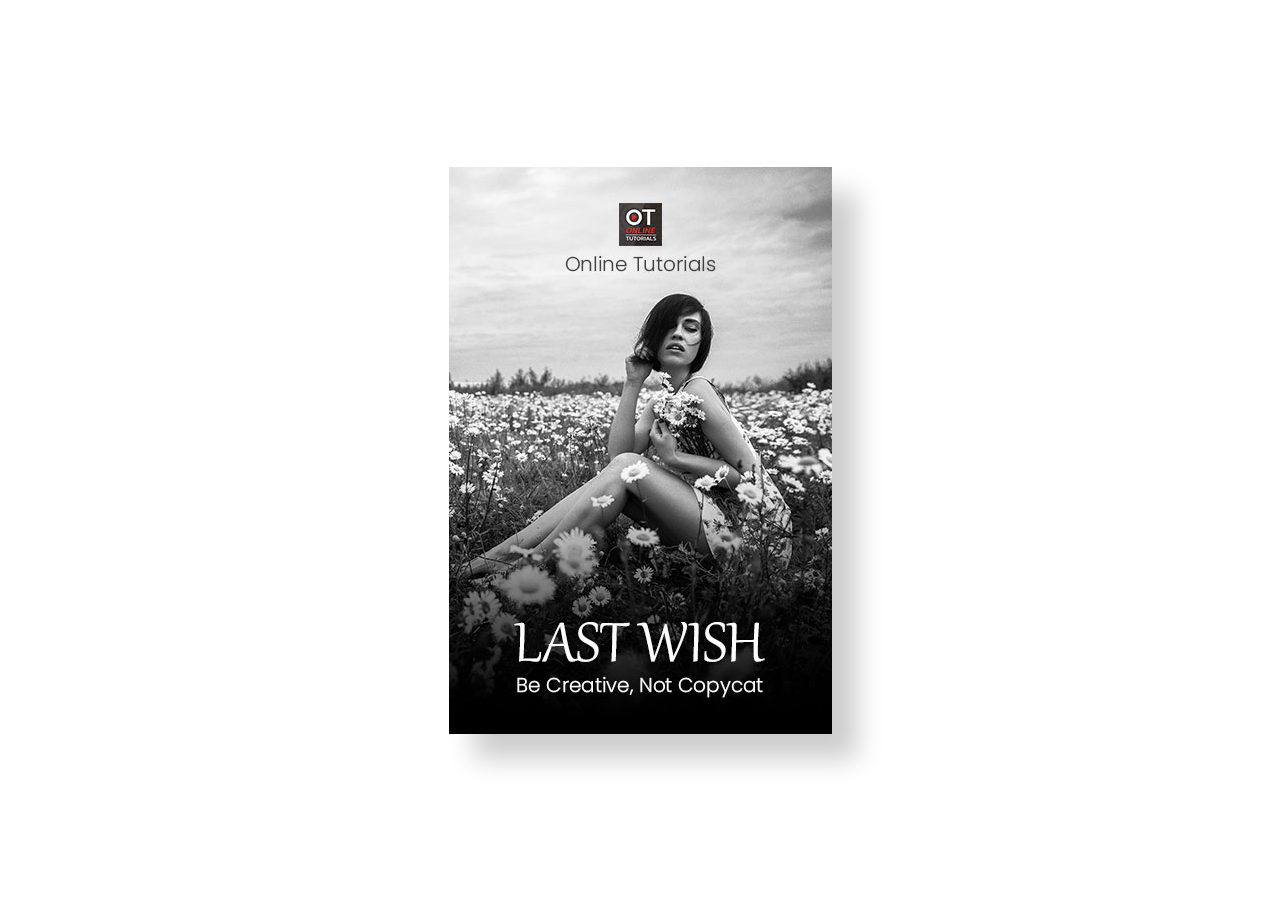
<file: 3D_Book/index.html>
<!DOCTYPE html>
<html>
<head>
    <title>3D Book</title>
    <link rel="stylesheet" type="text/css" href="style.css">
</head>
<body>
    <div class ="earth">
        
        <section>
            <div class="book"> 
                <img src="cover.jpg">
            </div>
        </section>
    </div>
   
     
</body>

</html>
</file>
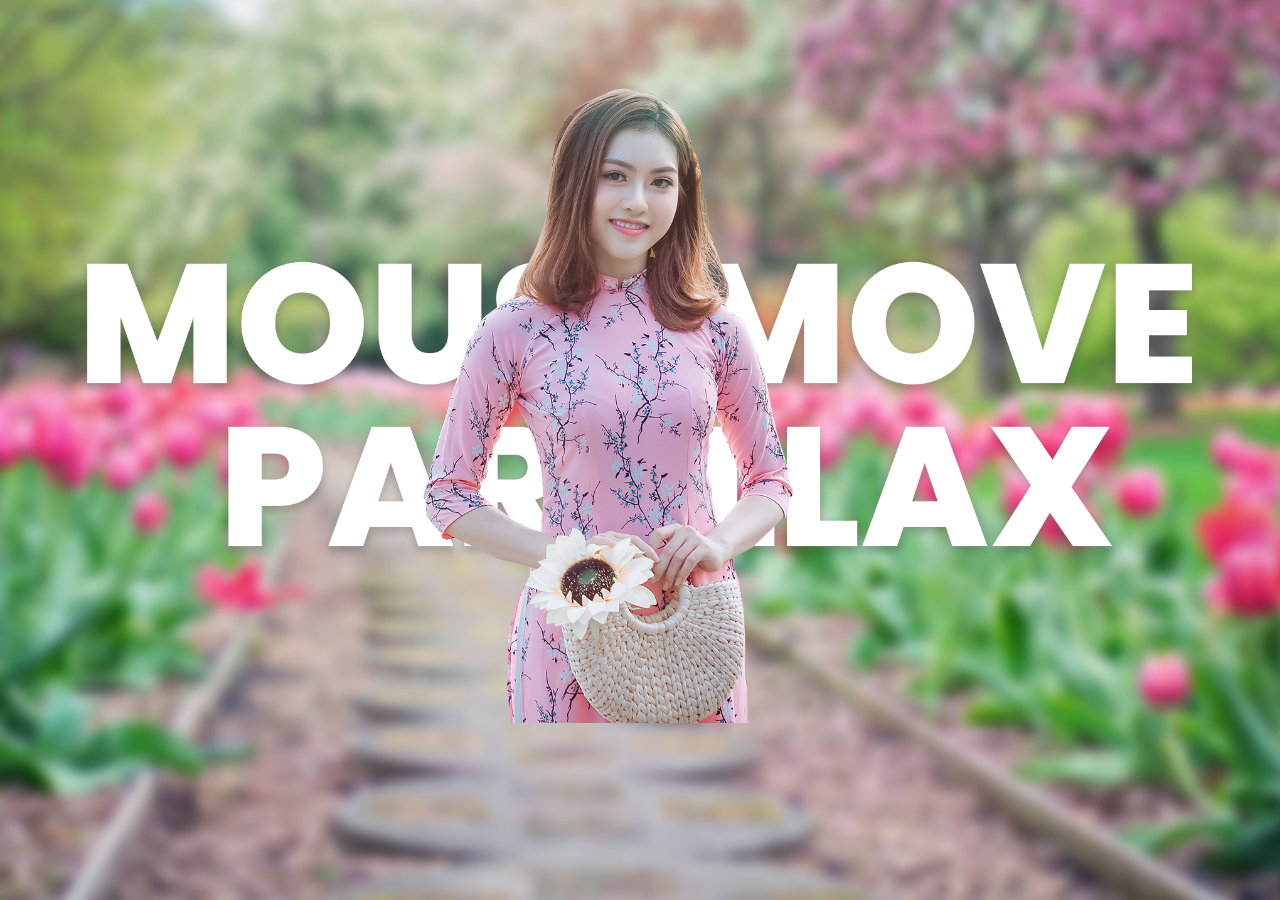
<file: Parallax_Mouse_Move/index.html>
<!DOCTYPE html>
<html>
<head>
    <title>Parallax</title>
    <link rel="stylesheet" type="text/css" href="style.css">
</head>
<body>
    
    <section >
        <div class ="bg">
            <img src="bg2.jpg" class="layer" data-speed="-2">
        </div>
        <img src="text1.png" class="layer" data-speed="-4" >
        <img src="text2.png" class="layer" data-speed="4">
        <img src="girl.png" class="layer girl" data-speed="2">
    </section>
   
     
</body>
<script type="text/javascript">
    document.addEventListener('mousemove',parallax);
    function parallax(e){
        this.querySelectorAll('.layer').
            forEach(layer => {
                var speed = layer.getAttribute('data-speed')
                var x = (window.innerWidth-e.pageX*speed)/100
                var y = (window.innerWidth-e.pageY*speed)/100
                // console.log(speed,window.innerWidth,e.pageX)
                layer.style.transform = `
                translateX(${x}px)
                translateY(${y}px)`
        });
    }

</script>

</html>
</file>
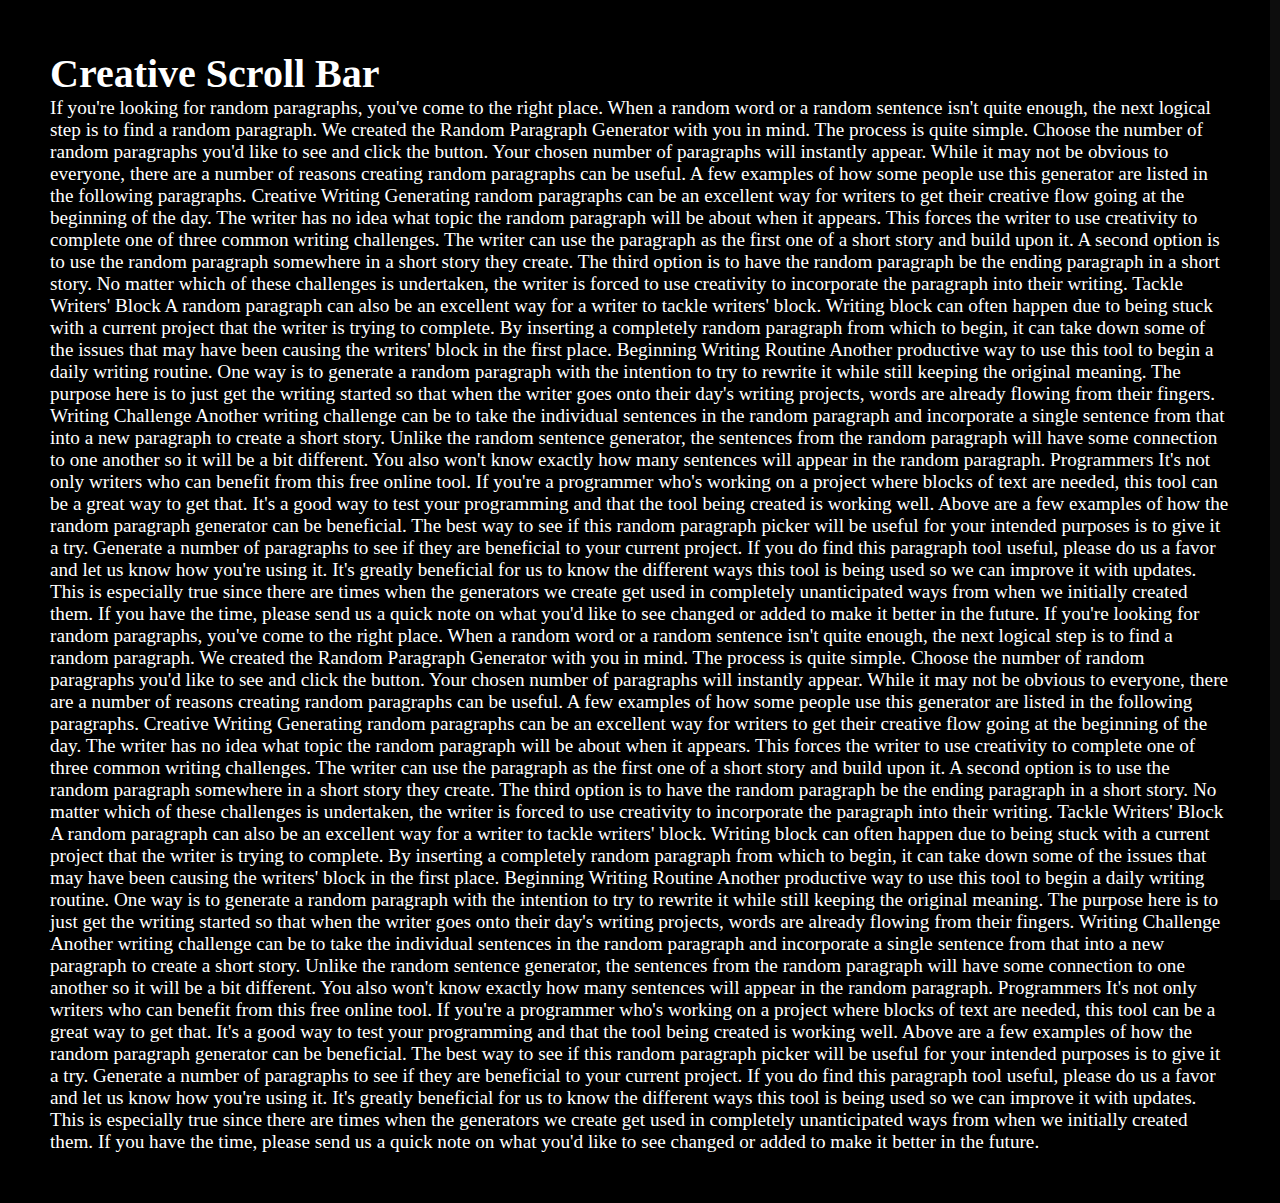
<file: Progressive Scroll Bar/index.html>
<!DOCTYPE html>
<html>
<head>
    <title>Test Page</title>
    <link rel="stylesheet" type="text/css" href="style.css">
    
</head>
<body>
    
    <div id ="progressbar"></div>
    <div id="scrollpath"></div>
    
    <section>
        <h2>Creative Scroll Bar </h2>
        <p>
            If you're looking for random paragraphs, you've come to the right place. When a random word or a random
            sentence isn't quite enough, the next logical step is to find a random paragraph. We created the Random
            Paragraph Generator with you in mind. The process is quite simple. Choose the number of random paragraphs
            you'd like to see and click the button. Your chosen number of paragraphs will instantly appear.

            While it may not be obvious to everyone, there are a number of reasons creating random paragraphs can be
            useful. A few examples of how some people use this generator are listed in the following paragraphs.



            Creative Writing
            Generating random paragraphs can be an excellent way for writers to get their creative flow going at the
            beginning of the day. The writer has no idea what topic the random paragraph will be about when it appears.
            This forces the writer to use creativity to complete one of three common writing challenges. The writer can
            use the paragraph as the first one of a short story and build upon it. A second option is to use the random
            paragraph somewhere in a short story they create. The third option is to have the random paragraph be the
            ending paragraph in a short story. No matter which of these challenges is undertaken, the writer is forced
            to use creativity to incorporate the paragraph into their writing.



            Tackle Writers' Block
            A random paragraph can also be an excellent way for a writer to tackle writers' block. Writing block can
            often happen due to being stuck with a current project that the writer is trying to complete. By inserting a
            completely random paragraph from which to begin, it can take down some of the issues that may have been
            causing the writers' block in the first place.

            
            Beginning Writing Routine
            Another productive way to use this tool to begin a daily writing routine. One way is to generate a random
            paragraph with the intention to try to rewrite it while still keeping the original meaning. The purpose here
            is to just get the writing started so that when the writer goes onto their day's writing projects, words are
            already flowing from their fingers.

            Writing Challenge
            Another writing challenge can be to take the individual sentences in the random paragraph and incorporate a
            single sentence from that into a new paragraph to create a short story. Unlike the random sentence
            generator, the sentences from the random paragraph will have some connection to one another so it will be a
            bit different. You also won't know exactly how many sentences will appear in the random paragraph.

            Programmers
            It's not only writers who can benefit from this free online tool. If you're a programmer who's working on a
            project where blocks of text are needed, this tool can be a great way to get that. It's a good way to test
            your programming and that the tool being created is working well.

            Above are a few examples of how the random paragraph generator can be beneficial. The best way to see if
            this random paragraph picker will be useful for your intended purposes is to give it a try. Generate a
            number of paragraphs to see if they are beneficial to your current project.

            If you do find this paragraph tool useful, please do us a favor and let us know how you're using it. It's
            greatly beneficial for us to know the different ways this tool is being used so we can improve it with
            updates. This is especially true since there are times when the generators we create get used in completely
            unanticipated ways from when we initially created them. If you have the time, please send us a quick note on
            what you'd like to see changed or added to make it better in the future.


            If you're looking for random paragraphs, you've come to the right place. When a random word or a random
            sentence isn't quite enough, the next logical step is to find a random paragraph. We created the Random
            Paragraph Generator with you in mind. The process is quite simple. Choose the number of random paragraphs
            you'd like to see and click the button. Your chosen number of paragraphs will instantly appear.

            While it may not be obvious to everyone, there are a number of reasons creating random paragraphs can be
            useful. A few examples of how some people use this generator are listed in the following paragraphs.



            Creative Writing
            Generating random paragraphs can be an excellent way for writers to get their creative flow going at the
            beginning of the day. The writer has no idea what topic the random paragraph will be about when it appears.
            This forces the writer to use creativity to complete one of three common writing challenges. The writer can
            use the paragraph as the first one of a short story and build upon it. A second option is to use the random
            paragraph somewhere in a short story they create. The third option is to have the random paragraph be the
            ending paragraph in a short story. No matter which of these challenges is undertaken, the writer is forced
            to use creativity to incorporate the paragraph into their writing.



            Tackle Writers' Block
            A random paragraph can also be an excellent way for a writer to tackle writers' block. Writing block can
            often happen due to being stuck with a current project that the writer is trying to complete. By inserting a
            completely random paragraph from which to begin, it can take down some of the issues that may have been
            causing the writers' block in the first place.

            
            Beginning Writing Routine
            Another productive way to use this tool to begin a daily writing routine. One way is to generate a random
            paragraph with the intention to try to rewrite it while still keeping the original meaning. The purpose here
            is to just get the writing started so that when the writer goes onto their day's writing projects, words are
            already flowing from their fingers.

            Writing Challenge
            Another writing challenge can be to take the individual sentences in the random paragraph and incorporate a
            single sentence from that into a new paragraph to create a short story. Unlike the random sentence
            generator, the sentences from the random paragraph will have some connection to one another so it will be a
            bit different. You also won't know exactly how many sentences will appear in the random paragraph.

            Programmers
            It's not only writers who can benefit from this free online tool. If you're a programmer who's working on a
            project where blocks of text are needed, this tool can be a great way to get that. It's a good way to test
            your programming and that the tool being created is working well.

            Above are a few examples of how the random paragraph generator can be beneficial. The best way to see if
            this random paragraph picker will be useful for your intended purposes is to give it a try. Generate a
            number of paragraphs to see if they are beneficial to your current project.

            If you do find this paragraph tool useful, please do us a favor and let us know how you're using it. It's
            greatly beneficial for us to know the different ways this tool is being used so we can improve it with
            updates. This is especially true since there are times when the generators we create get used in completely
            unanticipated ways from when we initially created them. If you have the time, please send us a quick note on
            what you'd like to see changed or added to make it better in the future.
        </p>
    </section>
    <script type="text/javascript">
        let progress = document.getElementById('progressbar');
        let height = document.body.scrollHeight-window.innerHeight;
        console.log(progress)
        window.onscroll = function(){
            let progressHeight = (window.pageYOffset/height)*100;
            progress.style.height = progressHeight+"%";
        }
    </script>
</body>

</html>
</file>
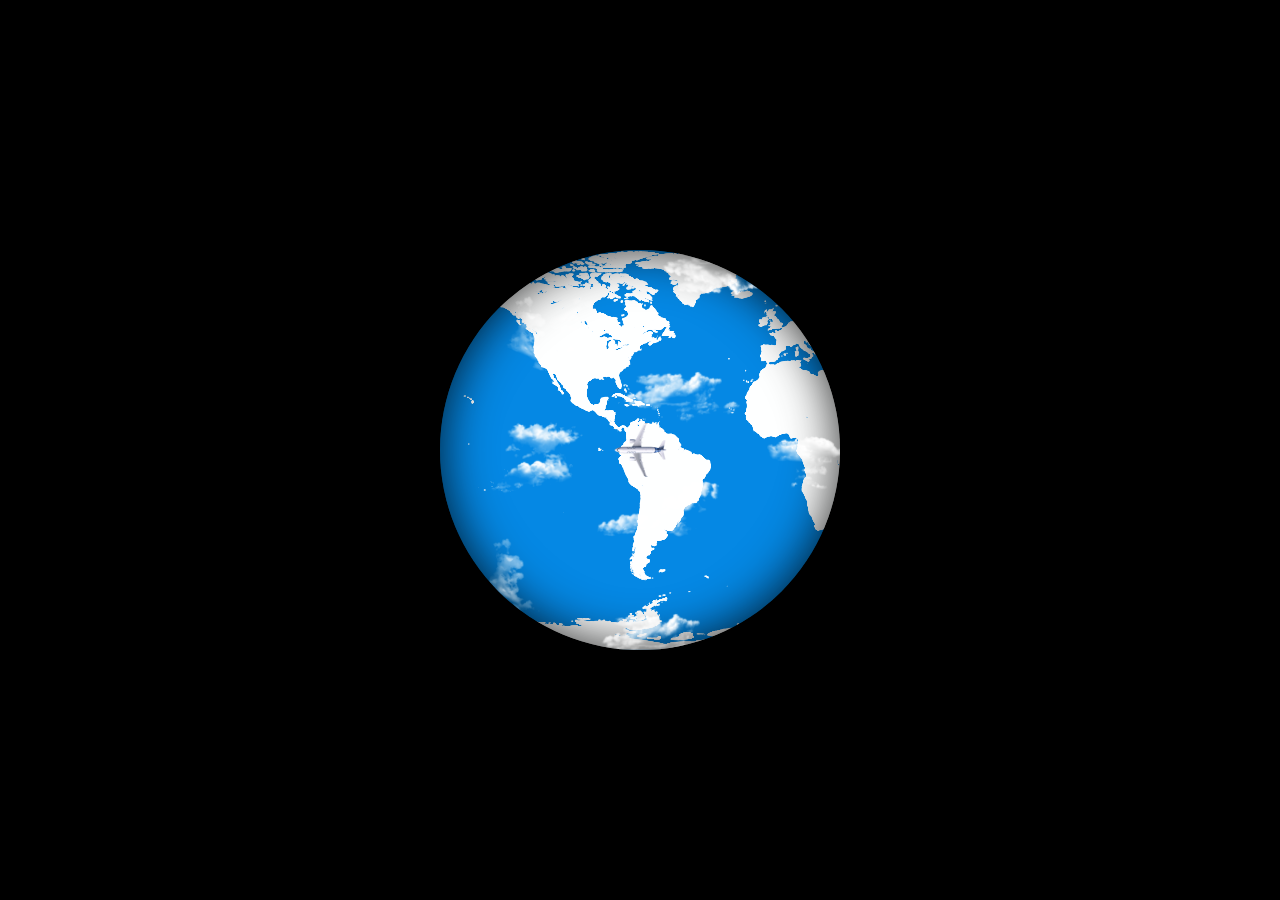
<file: Rotating_Earth_and_Plane/index.html>
<!DOCTYPE html>
<html>
<head>
    <title>Test Page2</title>
    <link rel="stylesheet" type="text/css" href="style.css">
</head>
<body>
    <div class ="earth">
        <img src="plane.png">
    </div>
   
     
</body>

</html>
</file>
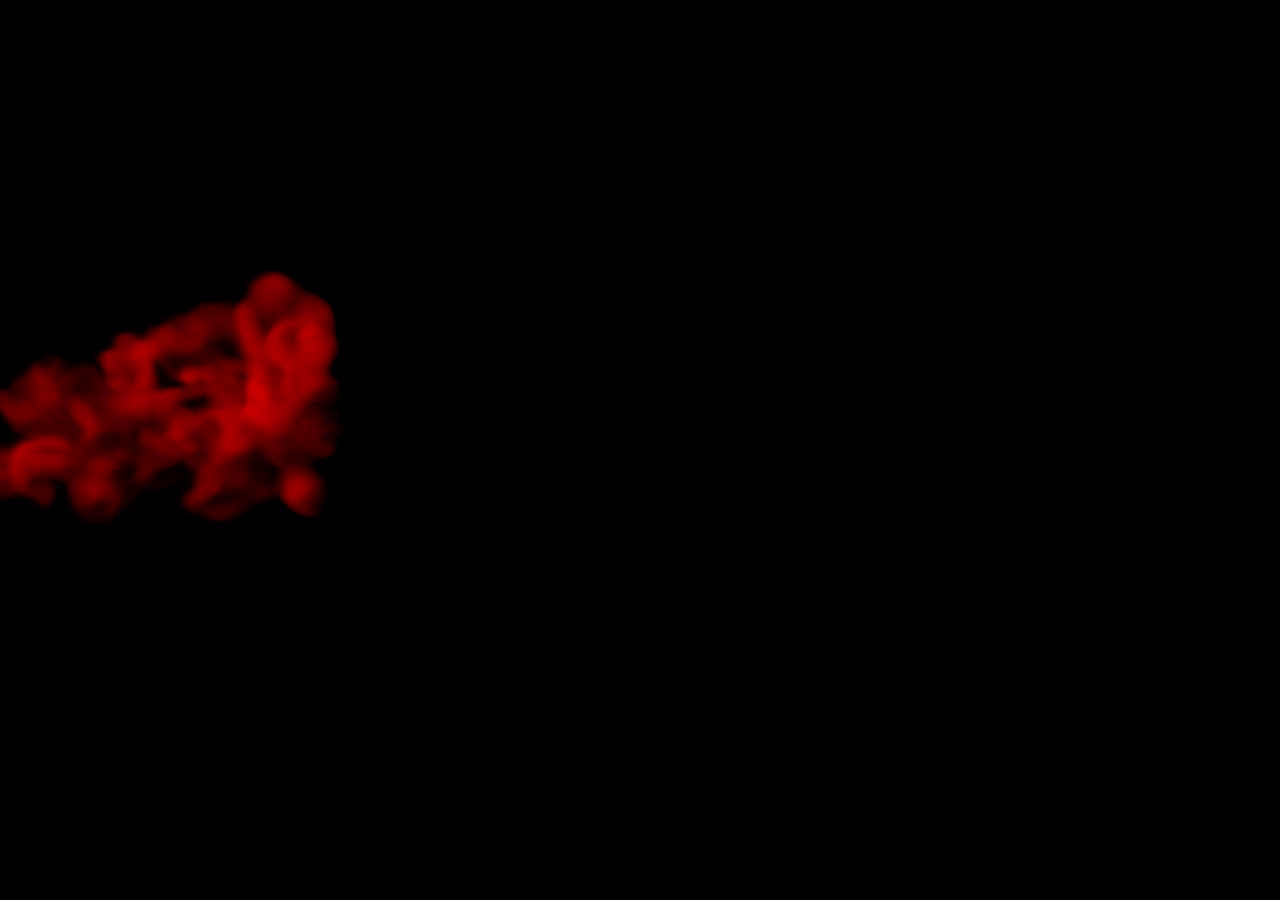
<file: Smoke_Effect_Name_Reveal/index.html>
<!DOCTYPE html>
<html>
<head>
    <title>Test Page</title>
    <link rel="stylesheet" type="text/css" href="style.css">
</head>
<body>
    <div class ="earth">
        <video src="smoke.mp4" muted autoplay></video>
        <section>
            <h1>
                <span>C</span>
                <span>O</span>
                <span>D</span>
                <span>E</span>
                <span>&nbsp&nbsp&nbsp</span>
                <span>I</span>
                <span>T</span>
            </h1>
        </section>
    </div>
   
     
</body>

</html>
</file>
<file: 3D_Book/style.css>
*{
    margin:0;
    padding: 0;
    box-sizing: border-box;
}

body
{   
    display: flex;
    justify-content: center;
    align-items: center;
    min-height: 100vh;
}
section{
    display: flex;
    justify-content: center;
    align-items: center;
    transform-style: preserve-3d;
    perspective: 1000px;
}

section .book{
    position: relative;
    width: 383px;
    height: 567px;
    box-shadow: 25px 25px 25px rgba(5, 5, 5, 0.2);
    transform-style: preserve-3d;
    transition: 0.5s;
}

section .book:hover {
    transform: rotateY(30deg);
}

section .book:active {
    transform: rotateY(180deg);
}

section .book::before {
    /* height:100vh; */
    content: '';
    position: absolute;
    top: 0;
    left: 0;
    width: 60px;
    height: 100%;
    transform-origin: left;
    background: url(side.jpg);
    background-position: center;
    transform: rotateY(90deg);
}

section .book::after {
    /* height:100vh; */
    content: '';
    position: absolute;
    top: 0;
    left: 0;
    width: 100%;
    height: 100%;
    transform-origin: center;
    background: url(back.jpg);
    background-position: center;
    transform: rotateY(180deg) translateZ(60px);
}
section .book img{
    position: absolute;
    top: 0;
    left: 0;
    width: 100%;
    height: 100%;
    object-fit: cover;
}
</file>
<file: Parallax_Mouse_Move/style.css>
body{
    margin:0;
    padding: 0;

}



section{
    position: relative;
    width: 100%;
    height:100vh; 
    overflow: hidden;
    
}

section .bg{
    position: absolute;
    top: -50px;
    bottom: -50px;
    right:-50px;
    left: -50px;
}

section .bg img {
    position: absolute;
    top: 0;
    left: 0;
    width:100%;
    height:100%;
    object-fit: cover;
}

section img {
    position: absolute;
    max-width:100%;
}

section img .girl {
    bottom: -50px;

}
</file>
<file: Progressive Scroll Bar/style.css>
*
{
margin:0;
padding:0;
font-family: consolas;
}
section
{
padding: 50px;
background: #000;
}
section h2{
    font-size: 2.5em;
    color: #fff;
}
section p{
    font-size: 1.2em;
    color: #fff;
}
::-webkit-scrollbar
{
    width: 0px;
}
#scrollpath
{
    position: fixed;
    top:0;
    right: 0;
    width: 10px;
    height:100%;
    background: rgba(255,255,255,0.05);
}
#progressbar
{
    position: fixed;
    top:0;
    right: 0;
    width: 10px;
    /* height:100%; */
    background: linear-gradient(to top, #8a1c2e,#db6f44);
    animation:animate 5s linear infinite;
}
@keyframes animate
{
    0%, 100%
    {
        filter: hue-rotate(0deg);
    }
    50%
    {
        filter: hue-rotate(360deg);
    }
}
#progressbar:before
{
    content: '';
    position: absolute;
    top:0;
    left: 0;
    width: 100%;
    height:100%;
    background: linear-gradient(to top, #8a1c2e,#db6f44);
    filter: blur(10px);
}

#progressbar:after
{
    content: '';
    position: absolute;
    top:0;
    left: 0;
    width: 100%;
    height:100%;
    background: linear-gradient(to top, #8a1c2e,#db6f44);
    filter: blur(30px);
}
</file>
<file: Rotating_Earth_and_Plane/style.css>
*
{
    margin:0;
    padding: 0;
}
body{
    display: flex;
    justify-content: center;
    align-items: center;
    min-height: 100vh;
    background: #000000;
    overflow: hidden;
}
.earth
{
    position: relative;
    width: 400px;
    height: 400px;
    background-color:  #0588e4;
    background-image: url(earth.png);
    background-size: cover;
    border-radius: 50%;
    box-shadow: inset 0 0 50px rgba(0,0,0,0.85);
    display: flex;
    justify-content: center;
    align-items: center;
    transition: 0.5s;
    animation: animate 12s linear infinite;
}
@keyframes animate
{   
    0%
    {
        background-position: 0 0;
    }
    100%
    {
        background-position: 719px 0;
    }

}
.earth::before{
    content: '';
    position: absolute;
    width: 100%;
    height: 100%;
    background: url(cloud.png);
    background-size: cover;
    border-radius: 50%;
    overflow: hidden;
    animation: animate 18s linear infinite;
    z-index: 1;
}
.earth:active{
    transform: scale(5);
    
     /* z-index: 3; */
}
.earth img{
    position: absolute;
    z-index: 2;
    transition: 0.5s;
    transform: scale(0.2);
    /* transform:scale(0.2) rotate(-89deg); */

    pointer-events: none;
}
.earth:active img{
    transform: scale(0.3);
}
</file>
<file: Smoke_Effect_Name_Reveal/style.css>
body
{
    margin:0;
    padding: 0;
}
section{
    /* height:100vh; */
    background: #000;
}
section::before {
    /* height:100vh; */
    content: '';
    position: absolute;
    top: 0;
    left: 0;
    width: 100%;
    height: 100%;
    background: linear-gradient(to right,#f00,#f00,#0f0,#0ff,#ff0,#0ff);
    /* mix-blend-mode: color; */
    mix-blend-mode: color-burn;
    pointer-events: none;
}

h1{

    margin: 0;
    padding: 0;
    position: absolute;
    top: 50%;
    text-align: center;
    width: 100%;
    color: #ddd;
    font-size: 5em;
    font-family: sans-serif;
    transform: translateY(-50%);
    letter-spacing: 0.2em;
}

h1 span{
    opacity: 0;
    display: inline-block;
    animation: animate 1s linear forwards;
}

@keyframes animate{

    0%{
        opacity: 0;
        transform: rotateY(90deg);
        filter: blur(10px)
    }
    100%{
        opacity: 1;
        transform: rotateY(0deg);
        filter: blur(0)
    }
}

video{
    height: 100vh;
    width: 100%;
    object-fit: cover;
}

h1 span:nth-child(1){
    animation-delay: 1s;
}
h1 span:nth-child(2){
    animation-delay: 1.5s;
}
h1 span:nth-child(3){
    animation-delay: 2s;
}
h1 span:nth-child(4){
    animation-delay: 2.5s;
}
h1 span:nth-child(5){
    animation-delay: 3s;
}
h1 span:nth-child(6){
    animation-delay: 3.5s;
}
h1 span:nth-child(7){
    animation-delay: 4s;
}

@media only screen and (max-width: 700px) {
     h1 { font-size: 4em;
     }
    
}
</file>
